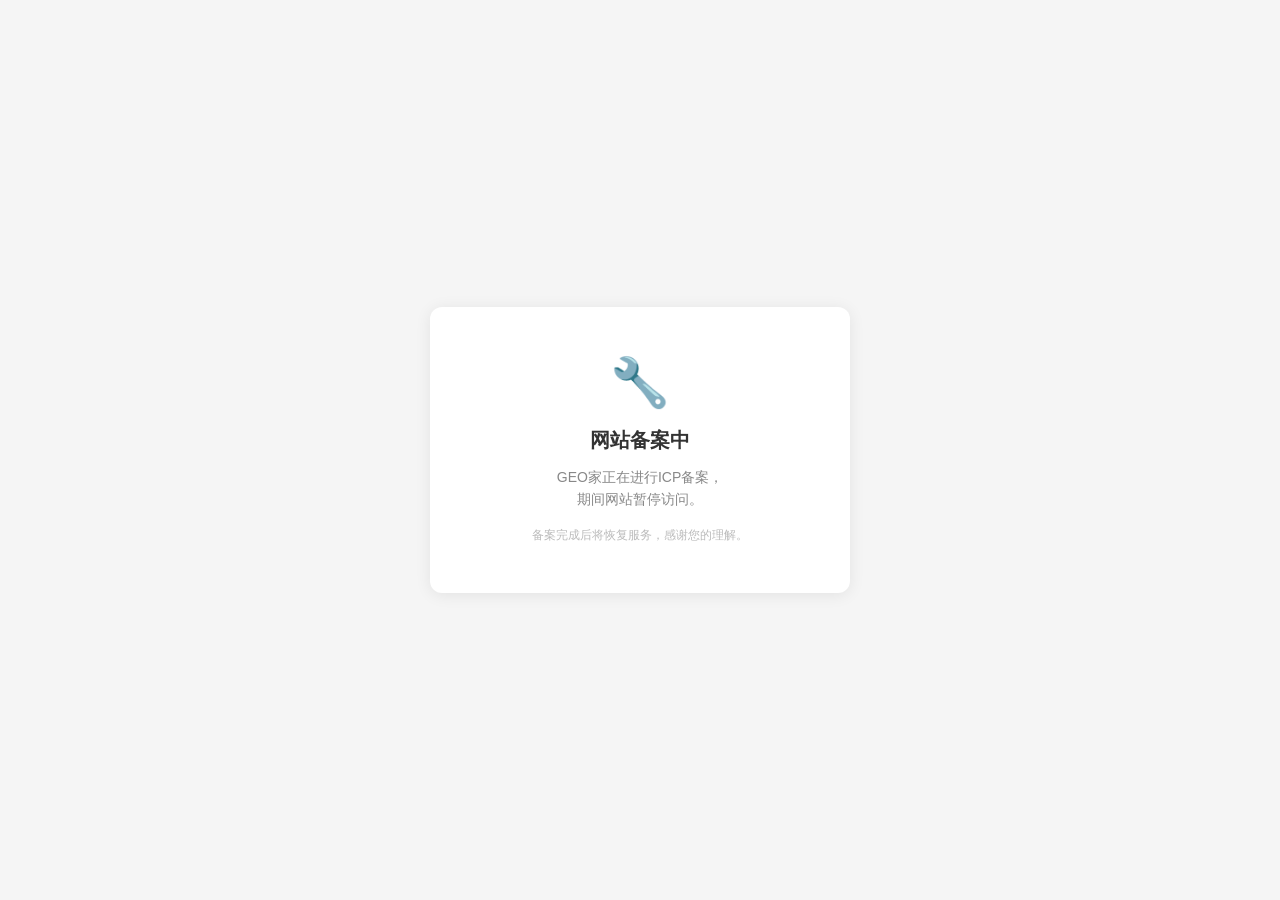
<file: index.html>
<!DOCTYPE html>
<html lang="zh-CN">
<head>
  <meta charset="UTF-8">
  <meta name="viewport" content="width=device-width, initial-scale=1.0">
  <title>网站维护中 — GEO家</title>
  <style>
    * { margin: 0; padding: 0; box-sizing: border-box; }
    body {
      display: flex; align-items: center; justify-content: center;
      min-height: 100vh; background: #f5f5f5;
      font-family: -apple-system, BlinkMacSystemFont, "Segoe UI", sans-serif;
    }
    .card {
      text-align: center; background: white;
      padding: 48px 40px; border-radius: 12px;
      box-shadow: 0 2px 16px rgba(0,0,0,.08);
      max-width: 420px; width: 90%;
    }
    .icon { font-size: 48px; margin-bottom: 16px; }
    h1 { font-size: 20px; color: #333; margin-bottom: 12px; }
    p { font-size: 14px; color: #888; line-height: 1.6; }
  </style>
</head>
<body>
  <div class="card">
    <div class="icon">🔧</div>
    <h1>网站备案中</h1>
    <p>GEO家正在进行ICP备案，<br>期间网站暂停访问。</p>
    <p style="margin-top:16px;font-size:12px;color:#bbb;">备案完成后将恢复服务，感谢您的理解。</p>
  </div>
</body>
</html>
</file>
